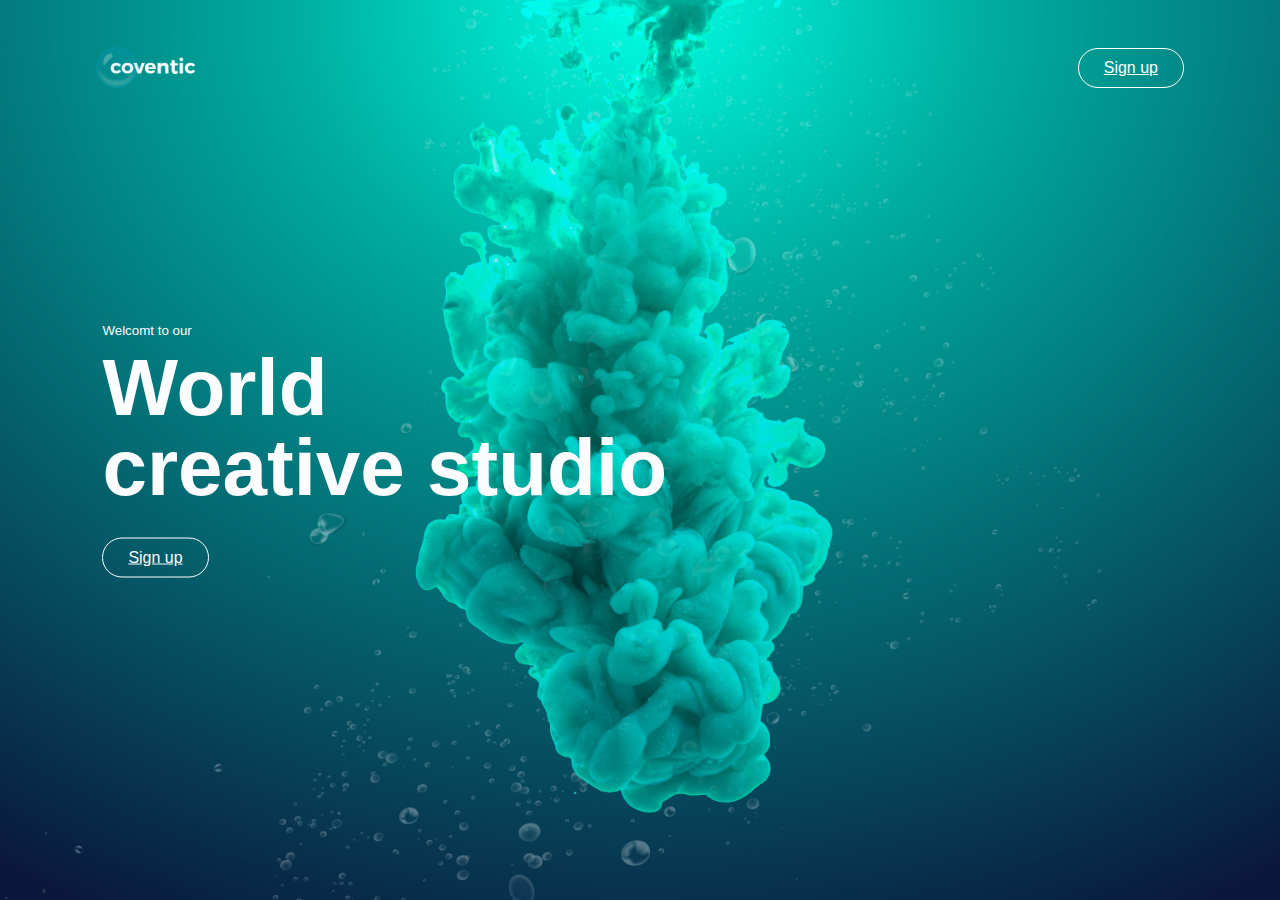
<file: animated webstie/index.html>
<html>
<head>
<title>Website Page Design - Easy Tutorials</title>
<link rel="stylesheet" href="style.css">
</head>
<div class="Hero">
    <div class="Navbar">
        <img src="images/logo.png" class="logo">
        <button type="button">
            <a href="file:///C:/Users/kavin/OneDrive/Documents/My%20Web%20Sites/html/index.html">Sign up</a>
        </button>
        <div class="content">
            <small>Welcomt to our</small>
            <h1>World <br>creative studio</h1>
            <button type="button">
                <a href="file:///C:/Users/kavin/OneDrive/Documents/My%20Web%20Sites/html/index.html">Sign up</a>
            </button>

           <div class = "sidebar">
               <img src="images/menu.png" class="menu">

           <div class = "social-links">
            <img src="images/fb.png">
            <img src="images/ig.png">
            <img src="images/tw.png">



           </div>
           <div class = "Usefull-links">
            <img src="images/share.png">
            <img src="images/info.png">
            



           </div>
           <div class="bubbles">
            <img src="images/bubble.png">
            <img src="images/bubble.png">
            <img src="images/bubble.png">
            <img src="images/bubble.png">
            <img src="images/bubble.png">
            <img src="images/bubble.png"> 
            <img src="images/bubble.png">
            
           </div>
        </div>
    </div>
</div>
<body>
</body>
</html>
</file>
<file: animated webstie/style.css>
*{
    margin: 0%;
    padding: 0%;
    font-family: sans-serif;
}

.hero{
    width: 100%;
    height: 100vh;
    background-image: url(images/background.png);
    background-size: cover;
    background-position: center;
    position: relative;
    overflow: hidden;
}

.logo{
    width: 100px;
    cursor: pointer;
}

.Navbar{
    width: 85%;
    height: 15%;
    margin: auto;
    display: flex;
    align-items: center;
    justify-content: space-between;
}

button{
    color:#fbfcfd;
    padding: 10px 25px;
    background: transparent;
    border: 1px solid #fff;
    border-radius: 20px;
    outline: none;
    cursor: pointer;
}
button a{
color: #fbfcfd;
font-size: medium;



}
.content{
    color:#fbfcfd;
    position: absolute;
    top: 50%;
    left: 8%;
    transform: translatey(-50%);
    z-index: 2;
}

h1{
    font-size: 80px;
    margin: 10px 0 30px;
    line-height: 80px;

}
.sidebar{
    width: 57px;
    height: 110vh;
    background: Linear-gradient(#00545d, #000729);
    position: absolute;
    right: -690;
    top: -200;
}
.menu{
    display: block;
    width: 25px;
    margin: 40px auto 0;
    cursor: pointer;
}
.social-links img{
    width: 47px;
    margin: 7px auto;
    cursor: pointer;

}
.Usefull-links img{
    width: 47px;
    margin: 7px auto;
    cursor: pointer;
    
}

.social-links{
    width: 50px;
    text-align: center;
    
    position: absolute;
    top: 50%;
    transform: translatey (-50%);
}

.bubbles img{
    width: 50px; 
    animation: bubble 7s linear infinite;
    margin: 60px 60px 60px 60px;
}
.bubbles{
    width: 100%;
    display: flex;
    margin-left: -1200%;
    margin-right: 1000;
    align-items: center; 
    justify-content: space-evenly;
    position: absolute;
    bottom: 10% ;
}

@keyframes bubble{
    0%{
        transform: translateY(0);
        opacity: 0;

    }
    50%{
        opacity: 1;
    }
    70%{
        opacity: 1;
    }
    100%{
        transform: translateY(-80vh);
        opacity: 0;
    }
}

.bubbles img:nth-child(1) {
    animation-delay: 2s;
}
.bubbles img:nth-child(2) {
    animation-delay: 2s;
}.bubbles img:nth-child(3) {
    animation-delay: 1s;
}.bubbles img:nth-child(4) {
    animation-delay: 3s;
}.bubbles img:nth-child(5) {
    animation-delay: 4.5s;
}.bubbles img:nth-child(6) {
    animation-delay: 6s;
}.bubbles img:nth-child(7) {
    animation-delay: 7s;
}
</file>
